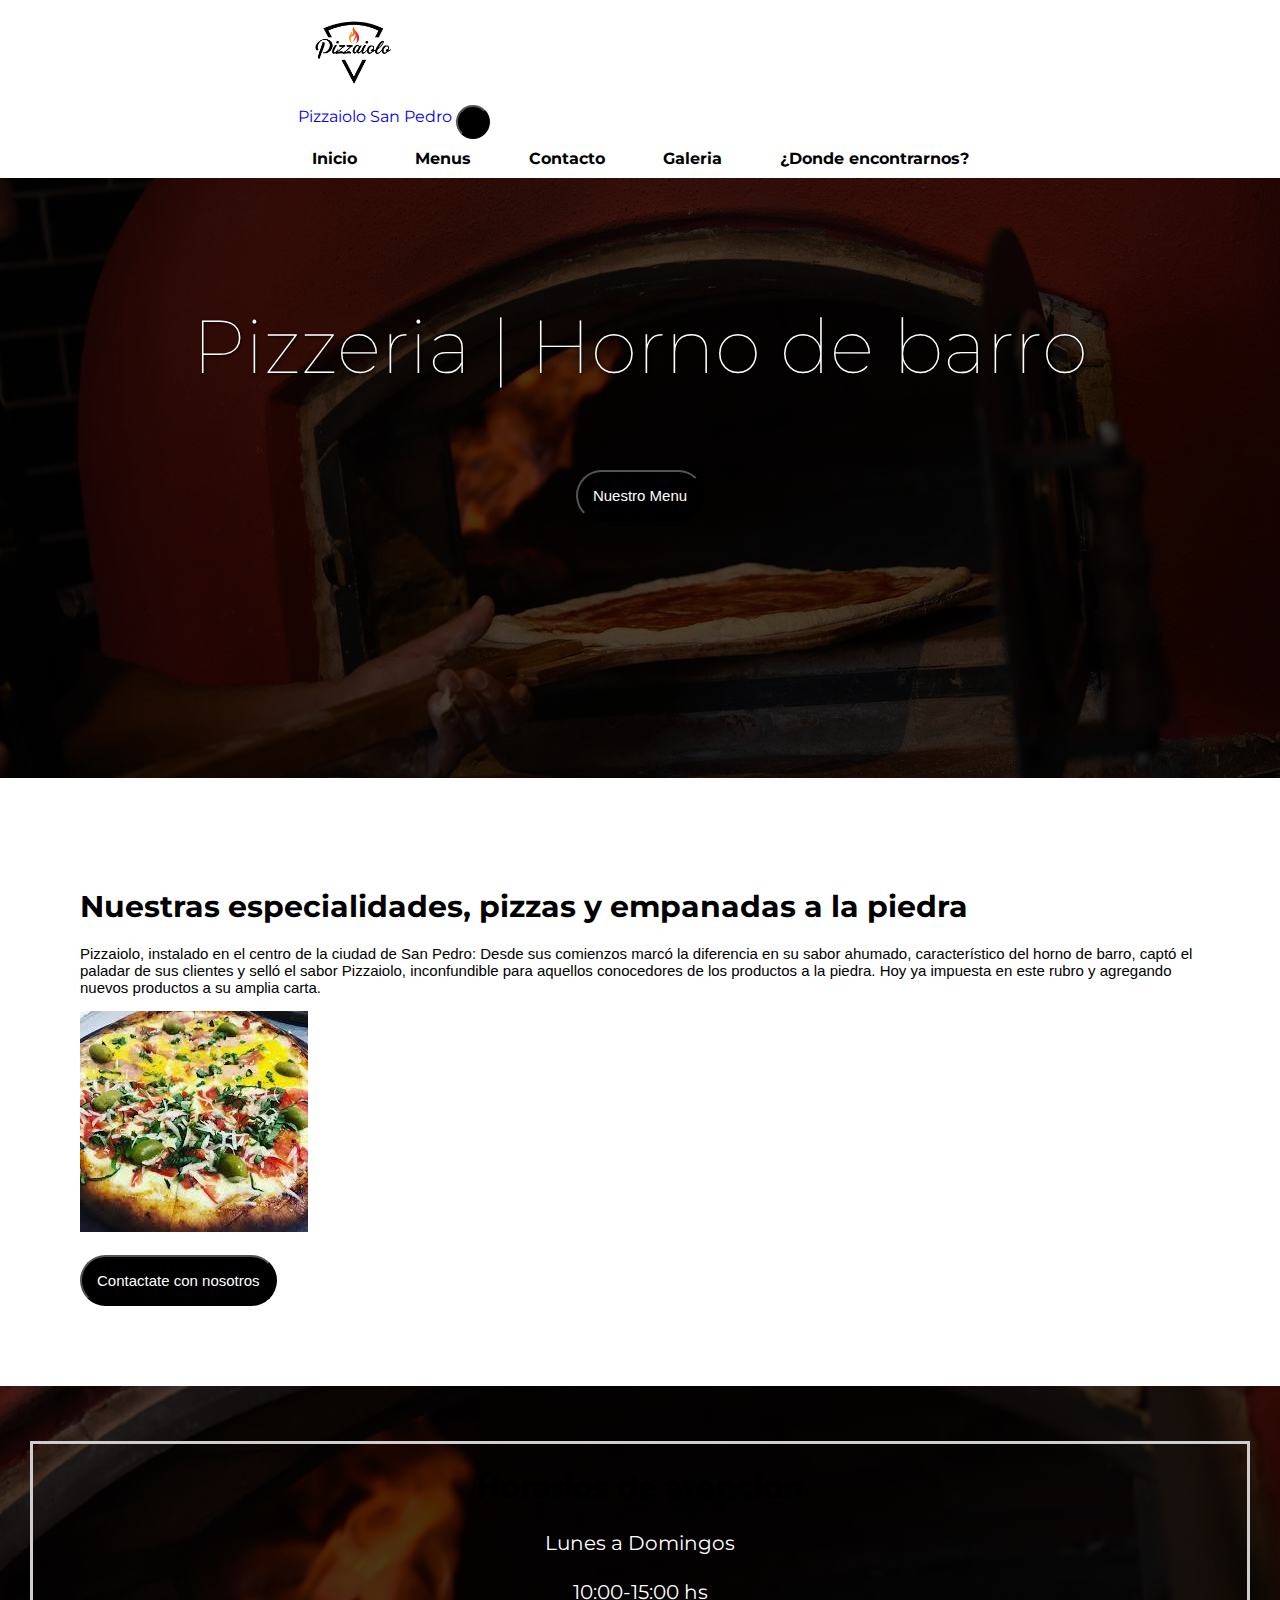
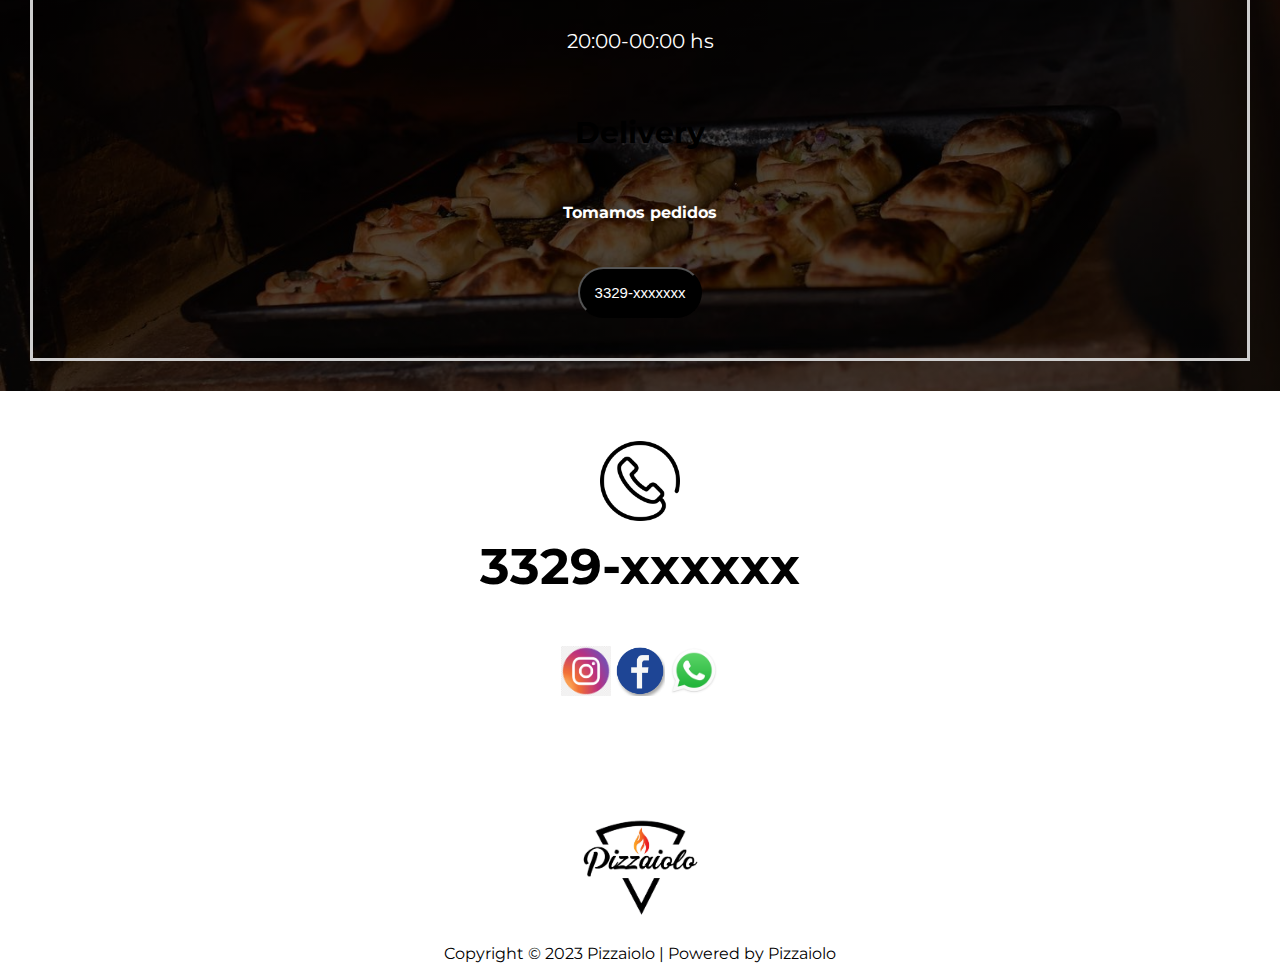
<file: index.html>
<!DOCTYPE html>
<html lang="es">

<head>

    <head>
        <meta charset="UTF-8">
        <meta http-equiv="X-UA-Compatible" content="IE=edge">
        <meta name="viewport" content="width=device-width, initial-scale=1.0">
        <title>Pizzaiolo San Pedro | Donde nos encontramos</title>
        <link href="https://cdn.jsdelivr.net/npm/bootstrap@5.3.0-alpha3/dist/css/bootstrap.min.css" rel="stylesheet" integrity="sha384-KK94CHFLLe+nY2dmCWGMq91rCGa5gtU4mk92HdvYe+M/SXH301p5ILy+dN9+nJOZ" crossorigin="anonymous">
        <link rel="stylesheet" href="css/styles.css">
        <link rel="preconnect" href="https://fonts.googleapis.com">
        <link rel="icon" href=" img/271899831_399352395288806_537097143402612854_n.png" rel="preconnect"
            href="https://fonts.gstatic.com" crossorigin>
        <link href="https://fonts.googleapis.com/css2?family=Montserrat:wght@700&display=swap" rel="stylesheet">

    </head>
</head>

<body>
    <header>
            <div>
                <nav class="navbar navbar-expand-lg bg-body-tertiary">
                    <div class="container-fluid">
                      <div class="logo2">
                        <a href="index.html">
                            <img src="img/logopizzepng.png" alt="Pizzaiolo" height="100px" width="100px"></a>
                    </div>
                      <a class="navbar-brand" href="#">Pizzaiolo San Pedro</a>
                      <button class="navbar-toggler" type="button" data-bs-toggle="collapse" data-bs-target="#navbarNavAltMarkup" aria-controls="navbarNavAltMarkup" aria-expanded="false" aria-label="Toggle navigation">
                        <span class="navbar-toggler-icon"></span>
                      </button>
                      <div class="collapse navbar-collapse" id="navbarNavAltMarkup">
                        <div class="navbar-nav">
                <ul>
                    <li> <a href="index.html">Inicio</a></li>
                    <li> <a class="menus" href="paages/menus.html">Menus</a> </li>
                    <li> <a class="menus" href="paages/contacto.html">Contacto</a> </li>
                    <li> <a class="menus" href="paages/galeria.html">Galeria</a> </li>
                    <li> <a class="menus" href="paages/donde encontrarnos.html">¿Donde encontrarnos?</a></li>
                </ul>
                        </div>
            </nav>
        </div>

    </header>
    <div class="pres1">
        <section class="fondo2">
            <br>
            <br>
            <h2>
                <font color="white">Pizzeria | Horno de barro</font>
            </h2>
            <br>
            <a href="paages/menus.html">
                <button type="button" class="btn btn-dark">Nuestro Menu</button>
            </a>
    </div>
    </section>

    <section>
        <div class="pres2 container">

            <h3>Nuestras especialidades, pizzas y empanadas a la piedra</h3>

            <p>Pizzaiolo, instalado en el centro de la ciudad de San Pedro: Desde sus comienzos marcó la diferencia en
                su sabor ahumado,
                característico del horno de barro, captó el paladar de sus clientes y selló el sabor Pizzaiolo,
                inconfundible para aquellos conocedores de los productos a la piedra.
                Hoy ya impuesta en este rubro y agregando nuevos productos a su amplia carta.</p>

            <img src="img/pizza1.jpg" alt="pizza1" class="pizza1">
            <br>
            <br>

            <a href="paages/contacto.html">
                <button type="button" class="btn btn-dark">Contactate con nosotros</button>
            </a>

        </div>
    </section>
    <section class="doble">
        <div class="hora">
            <h3>Horarios de atencion</h3>

            <li class="horarios">Lunes a Domingos </li>
            <li class="horarios"> 10:00-15:00 hs </li>
            <li class="horarios"> 20:00-00:00 hs</li>

            <div class="delivery">
                <h3>Delivery</h3>
                <h4> Tomamos pedidos </h4>
                <a href="https://www.whatsapp.com/?lang=es">
                
                    <button type="button" class="btn btn-dark">3329-xxxxxxx</button>
            </div>


        </div>

    </section>

    <footer>
        <div class="tel">
            <img src="img/telefono.png" alt="" height="80px" width="80px">
            <h5> 3329-xxxxxx</h5>
        </div>
        <div class="redes">
            <a href="https://www.instagram.com/"> <img src="img/instagram.png" alt="" height="50px" width="50px"></a>
            <a href="https://www.facebook.com/"> <img src="img/facebooicon.png" alt="" height="50px" width="50px"> </a>
            <a href="https://www.whatsapp.com/?lang=es"> <img src="img/WhatsApp_icon.png" alt="" height="50px"
                    width="50px"></a>
        </div>
        <div class="logofinal">
            <a href="index.html"> <img src="img/271899831_399352395288806_537097143402612854_n.png" alt=""
                    height="150px" width="150px"> </a>
        </div>
        <span>Copyright © 2023 Pizzaiolo | Powered by Pizzaiolo</span>
    </footer>
    <script src="https://cdn.jsdelivr.net/npm/bootstrap@5.3.0-alpha3/dist/js/bootstrap.bundle.min.js" integrity="sha384-ENjdO4Dr2bkBIFxQpeoTz1HIcje39Wm4jDKdf19U8gI4ddQ3GYNS7NTKfAdVQSZe" crossorigin="anonymous"></script>
</body>

</html>
</file>
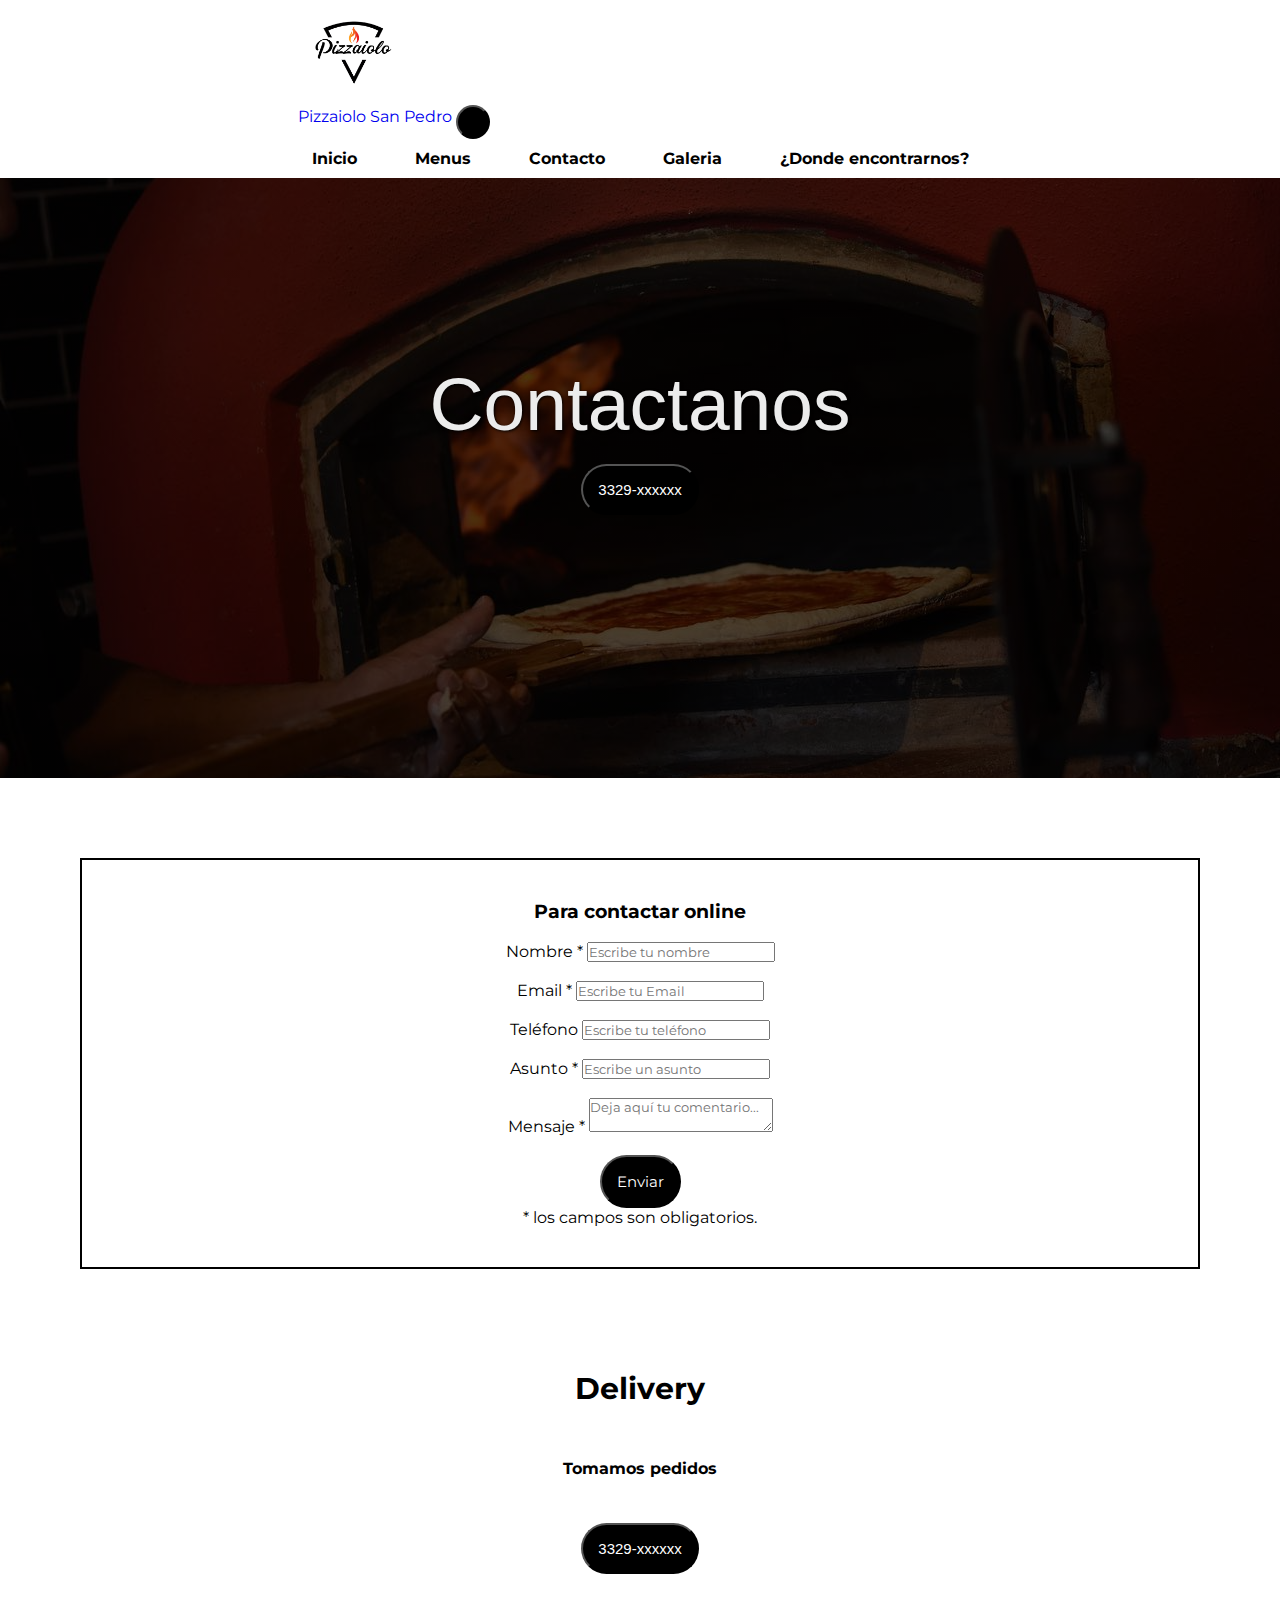
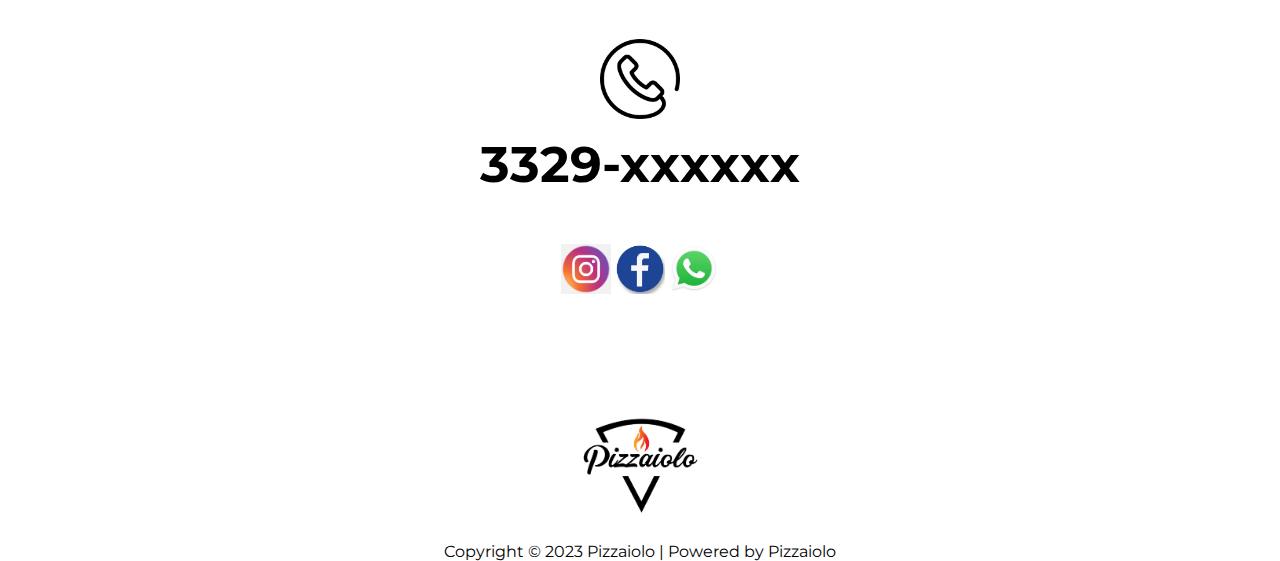
<file: paages/contacto.html>
<!DOCTYPE html>
<html lang="es">

<head>
    <meta charset="UTF-8">
    <meta http-equiv="X-UA-Compatible" content="IE=edge">
    <meta name="viewport" content="width=device-width, initial-scale=1.0">
    <title>Pizzaiolo San Pedro | Contacto</title>
    <link rel="stylesheet" href="../css/styles.css">
    <link href="https://cdn.jsdelivr.net/npm/bootstrap@5.3.0-alpha3/dist/css/bootstrap.min.css" rel="stylesheet" integrity="sha384-KK94CHFLLe+nY2dmCWGMq91rCGa5gtU4mk92HdvYe+M/SXH301p5ILy+dN9+nJOZ" crossorigin="anonymous">
    <link rel="preconnect" href="https://fonts.googleapis.com">
    <link rel="icon" href="../img/271899831_399352395288806_537097143402612854_n.png" rel="preconnect"
        href="https://fonts.gstatic.com" crossorigin>
    <link href="https://fonts.googleapis.com/css2?family=Montserrat:wght@700&display=swap" rel="stylesheet">
</head>

<body>
    <header>
        <div>
            <nav class="navbar navbar-expand-lg bg-body-tertiary">
                <div class="container-fluid">
                  <div class="logo2">
                    <a href="../index.html">
                        <img src="../img/logopizzepng.png" alt="Pizzaiolo" height="100px" width="100px"></a>
                </div>
                  <a class="navbar-brand" href="../index.html">Pizzaiolo San Pedro</a>
                  <button class="navbar-toggler" type="button" data-bs-toggle="collapse" data-bs-target="#navbarNavAltMarkup" aria-controls="navbarNavAltMarkup" aria-expanded="false" aria-label="Toggle navigation">
                    <span class="navbar-toggler-icon"></span>
                  </button>
                  <div class="collapse navbar-collapse" id="navbarNavAltMarkup">
                    <div class="navbar-nav">
            <ul>
                <li> <a href="../index.html">Inicio</a></li>
                <li> <a class="menus" href="./menus.html">Menus</a> </li>
                <li> <a class="menus" href="./contacto.html">Contacto</a> </li>
                <li> <a class="menus" href="./galeria.html">Galeria</a> </li>
                <li> <a class="menus" href="./donde encontrarnos.html">¿Donde encontrarnos?</a></li>
            </ul>
                    </div>
        </nav>
    </div>

</header>
    <section class="pres1">
        <br>
        <br>
        <br>
        <h2>Contactanos</h2>
        <a href="https://www.whatsapp.com/?lang=es">
            <button> 3329-xxxxxx </button>
        </a>
    </section>
    <section class="formularioc">
        <h3>Para contactar online</h3>
        <form action="submeter-formulario.php" method="post">
            <br>

            <p>
                <label for="nombre" class="Nombre">Nombre
                    <span class="obligatorio">*</span>
                </label>
                <input type="text" name="introducir_nombre" id="nombre" required="obligatorio"
                    placeholder="Escribe tu nombre">
            </p>
            <br>
            <p>
                <label for="email" class="colocar_email">Email
                    <span class="obligatorio">*</span>
                </label>
                <input type="email" name="introducir_email" id="email" required="obligatorio"
                    placeholder="Escribe tu Email">
            </p>
            <br>
            <p>
                <label for="telefone" class="colocar_telefono">Teléfono
                </label>
                <input type="tel" name="introducir_telefono" id="telefono" placeholder="Escribe tu teléfono">

            </p>
            <br>
            <p>
                <label for="asunto" class="colocar_asunto">Asunto
                    <span class="obligatorio">*</span>
                </label>
                <input type="text" name="introducir_asunto" id="assunto" required="obligatorio"
                    placeholder="Escribe un asunto">
            </p>
            <br>
            <p>
                <label for="mensaje" class="colocar_mensaje">Mensaje
                    <span class="obligatorio">*</span>
                </label>
                <textarea name="introducir_mensaje" class="texto_mensaje" id="mensaje" required="obligatorio"
                    placeholder="Deja aquí tu comentario..."></textarea>
            </p>
            <br>
            <button type="submit" name="enviar_formulario" id="enviar">
                <p>Enviar</p>
            </button>

            <p class="aviso">
                <span class="obligatorio"> * </span>los campos son obligatorios.
            </p>
        </form>
    </section>
    <section>
        <div class="delivery">
            <h3>Delivery</h3>
            <h4> Tomamos pedidos </h4>
            <a href="https://www.whatsapp.com/?lang=es">
                <button>3329-xxxxxx</button>
        </div>
    </section>

</body>
<footer>
    <div class="tel">
        <img src="../img/telefono.png" alt="" height="80px" width="80px">
        <h5> 3329-xxxxxx</h5>
    </div>
    <div class="redes">
        <a href="https://www.instagram.com/"> <img src="../img/instagram.png" alt="" height="50px" width="50px"></a>
        <a href="https://www.facebook.com/"> <img src="../img/facebooicon.png" alt="" height="50px" width="50px"> </a>
        <a href="https://www.whatsapp.com/?lang=es"> <img src="../img/WhatsApp_icon.png" alt="" height="50px"
                width="50px"></a>
    </div>
    <div class="logofinal">
        <a href="../index.html"> <img src="../img/271899831_399352395288806_537097143402612854_n.png" alt=""
                height="150px" width="150px"> </a>
    </div>
    <span>Copyright © 2023 Pizzaiolo | Powered by Pizzaiolo</span>
</footer>
<script src="https://cdn.jsdelivr.net/npm/bootstrap@5.3.0-alpha3/dist/js/bootstrap.bundle.min.js" integrity="sha384-ENjdO4Dr2bkBIFxQpeoTz1HIcje39Wm4jDKdf19U8gI4ddQ3GYNS7NTKfAdVQSZe" crossorigin="anonymous"></script>
</body>

</html>
</file>
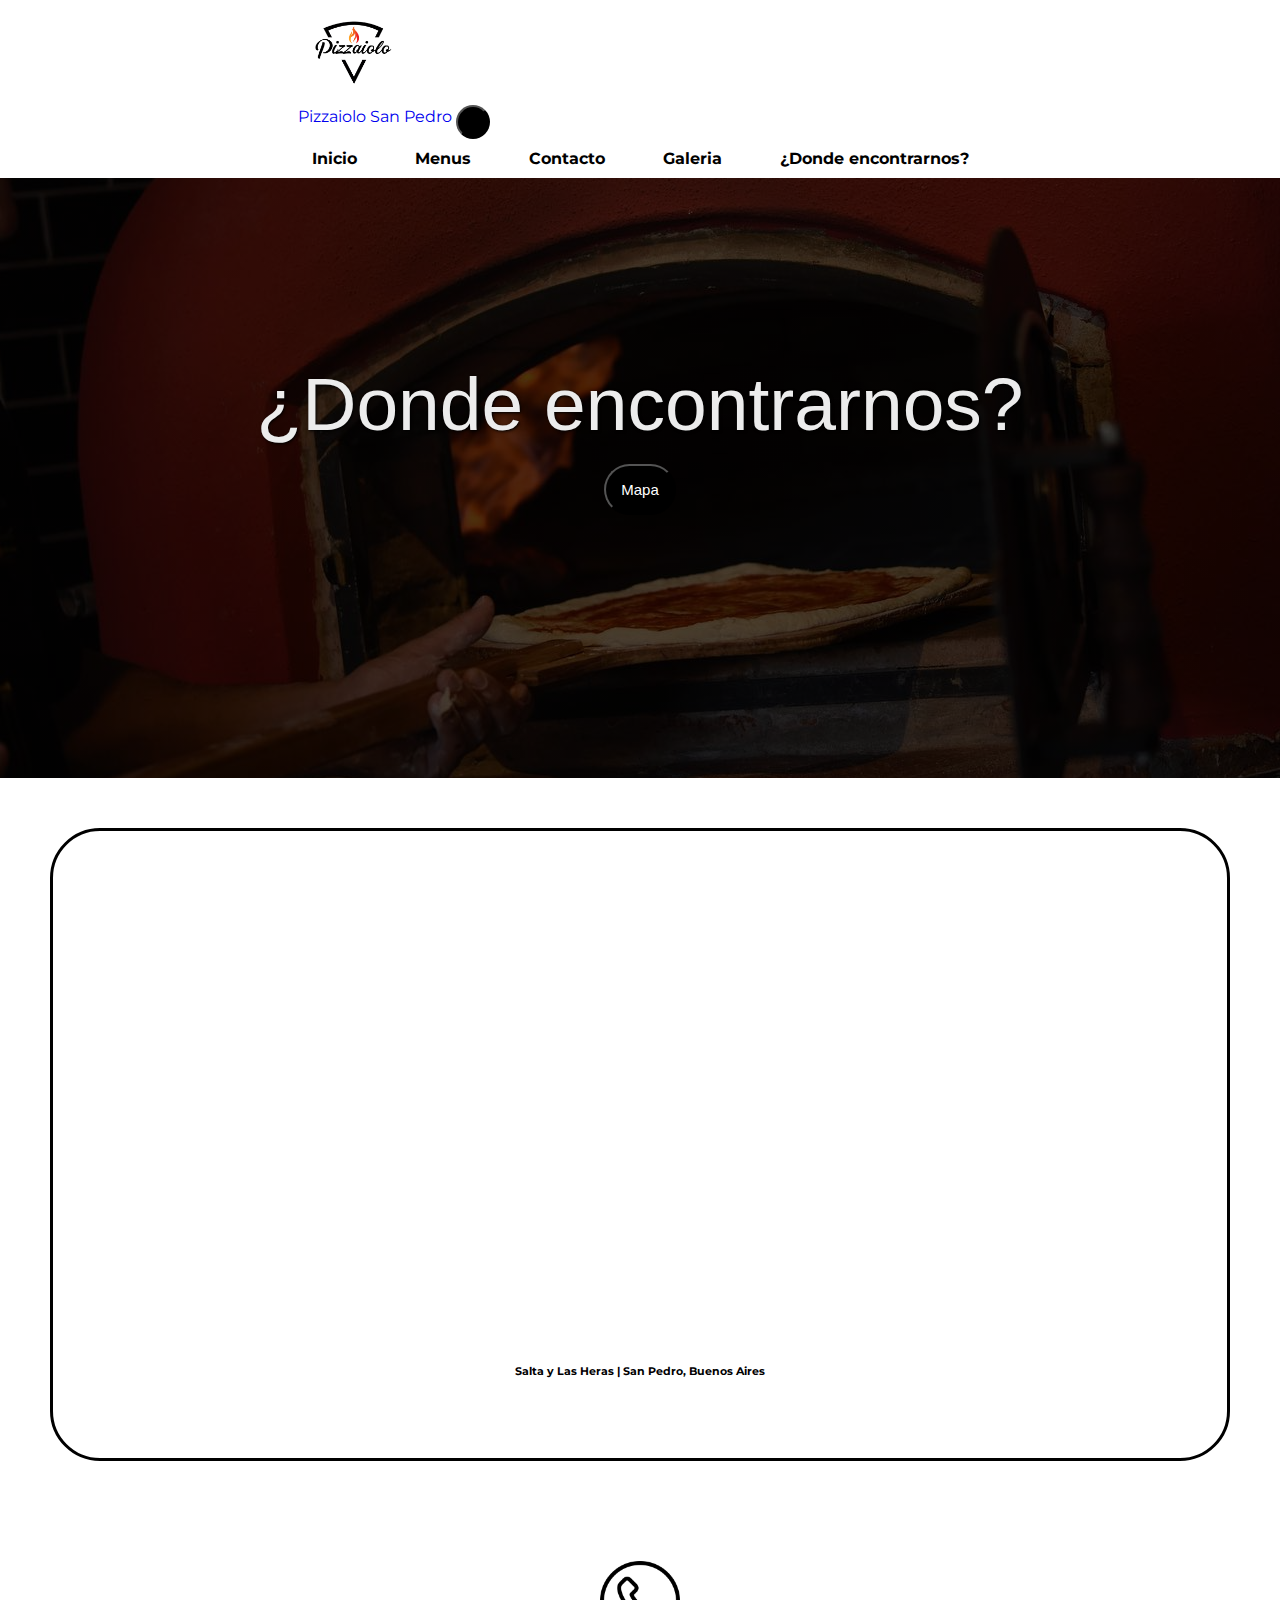
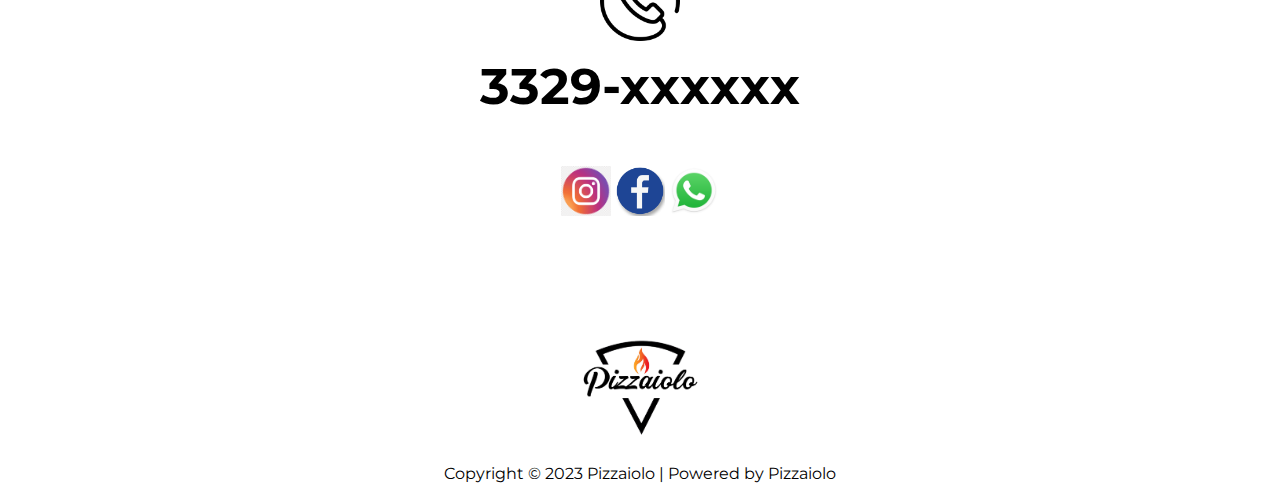
<file: paages/donde encontrarnos.html>
<!DOCTYPE html>
<html lang="es">

<head>
    <meta charset="UTF-8">
    <meta http-equiv="X-UA-Compatible" content="IE=edge">
    <meta name="viewport" content="width=device-width, initial-scale=1.0">
    <title>Pizzaiolo San Pedro | Donde nos encontramos</title>
    <link href="https://cdn.jsdelivr.net/npm/bootstrap@5.3.0-alpha3/dist/css/bootstrap.min.css" rel="stylesheet" integrity="sha384-KK94CHFLLe+nY2dmCWGMq91rCGa5gtU4mk92HdvYe+M/SXH301p5ILy+dN9+nJOZ" crossorigin="anonymous">
    <link rel="stylesheet" href="../css/styles.css">
    <link rel="preconnect" href="https://fonts.googleapis.com">
    <link rel="icon" href="../img/271899831_399352395288806_537097143402612854_n.png" rel="preconnect"
        href="https://fonts.gstatic.com" crossorigin>
    <link href="https://fonts.googleapis.com/css2?family=Montserrat:wght@700&display=swap" rel="stylesheet">
</head>

<body>
    <header>
        <div>
            <nav class="navbar navbar-expand-lg bg-body-tertiary">
                <div class="container-fluid">
                  <div class="logo2">
                    <a href="../index.html">
                        <img src="../img/logopizzepng.png" alt="Pizzaiolo" height="100px" width="100px"></a>
                </div>
                  <a class="navbar-brand" href="../index.html">Pizzaiolo San Pedro</a>
                  <button class="navbar-toggler" type="button" data-bs-toggle="collapse" data-bs-target="#navbarNavAltMarkup" aria-controls="navbarNavAltMarkup" aria-expanded="false" aria-label="Toggle navigation">
                    <span class="navbar-toggler-icon"></span>
                  </button>
                  <div class="collapse navbar-collapse" id="navbarNavAltMarkup">
                    <div class="navbar-nav">
            <ul>
                <li> <a href="../index.html">Inicio</a></li>
                <li> <a class="menus" href="./menus.html">Menus</a> </li>
                <li> <a class="menus" href="./contacto.html">Contacto</a> </li>
                <li> <a class="menus" href="./galeria.html">Galeria</a> </li>
                <li> <a class="menus" href="./donde encontrarnos.html">¿Donde encontrarnos?</a></li>
            </ul>
                    </div>
        </nav>
    </div>

</header>

    <section class="pres1">
        <br>
        <br>
        <br>
        <h2>¿Donde encontrarnos?</h2>
        <a
            href="https://www.google.com/maps?ll=-33.679441,-59.664398&z=16&t=m&hl=es-419&gl=AR&mapclient=embed&cid=9707325108078937785">
            <button> Mapa </button>
        </a>
    </section>
    <div class="mapa">
        <iframe
            src="https://www.google.com/maps/embed?pb=!1m14!1m8!1m3!1d3320.1558678095507!2d-59.6663466!3d-33.679028!3m2!1i1024!2i768!4f13.1!3m3!1m2!1s0x95ba22d1ba1a3c61%3A0x86b758c1124686b9!2sPizzeria%20Pizzaiolo!5e0!3m2!1ses-419!2sar!4v1679153697859!5m2!1ses-419!2sar"
            width="600" height="450" style="border:0;" allowfullscreen="" loading="lazy"
            referrerpolicy="no-referrer-when-downgrade"></iframe>
        <h6> Salta y Las Heras | San Pedro, Buenos Aires</h6>
    </div>
    <footer>
        <div class="tel">
            <img src="../img/telefono.png" alt="" height="80px" width="80px">
            <h5> 3329-xxxxxx</h5>
        </div>
        <div class="redes">
            <a href="https://www.instagram.com/"> <img src="../img/instagram.png" alt="" height="50px" width="50px"></a>
            <a href="https://www.facebook.com/"> <img src="../img/facebooicon.png" alt="" height="50px" width="50px">
            </a>
            <a href="https://www.whatsapp.com/?lang=es"> <img src="../img/WhatsApp_icon.png" alt="" height="50px"
                    width="50px"></a>
        </div>
        <div class="logofinal">
            <a href="../index.html"> <img src="../img/271899831_399352395288806_537097143402612854_n.png" alt=""
                    height="150px" width="150px"> </a>
        </div>
        <span>Copyright © 2023 Pizzaiolo | Powered by Pizzaiolo</span>
    </footer>
    <script src="https://cdn.jsdelivr.net/npm/bootstrap@5.3.0-alpha3/dist/js/bootstrap.bundle.min.js" integrity="sha384-ENjdO4Dr2bkBIFxQpeoTz1HIcje39Wm4jDKdf19U8gI4ddQ3GYNS7NTKfAdVQSZe" crossorigin="anonymous"></script>
</body>

</html>
</file>
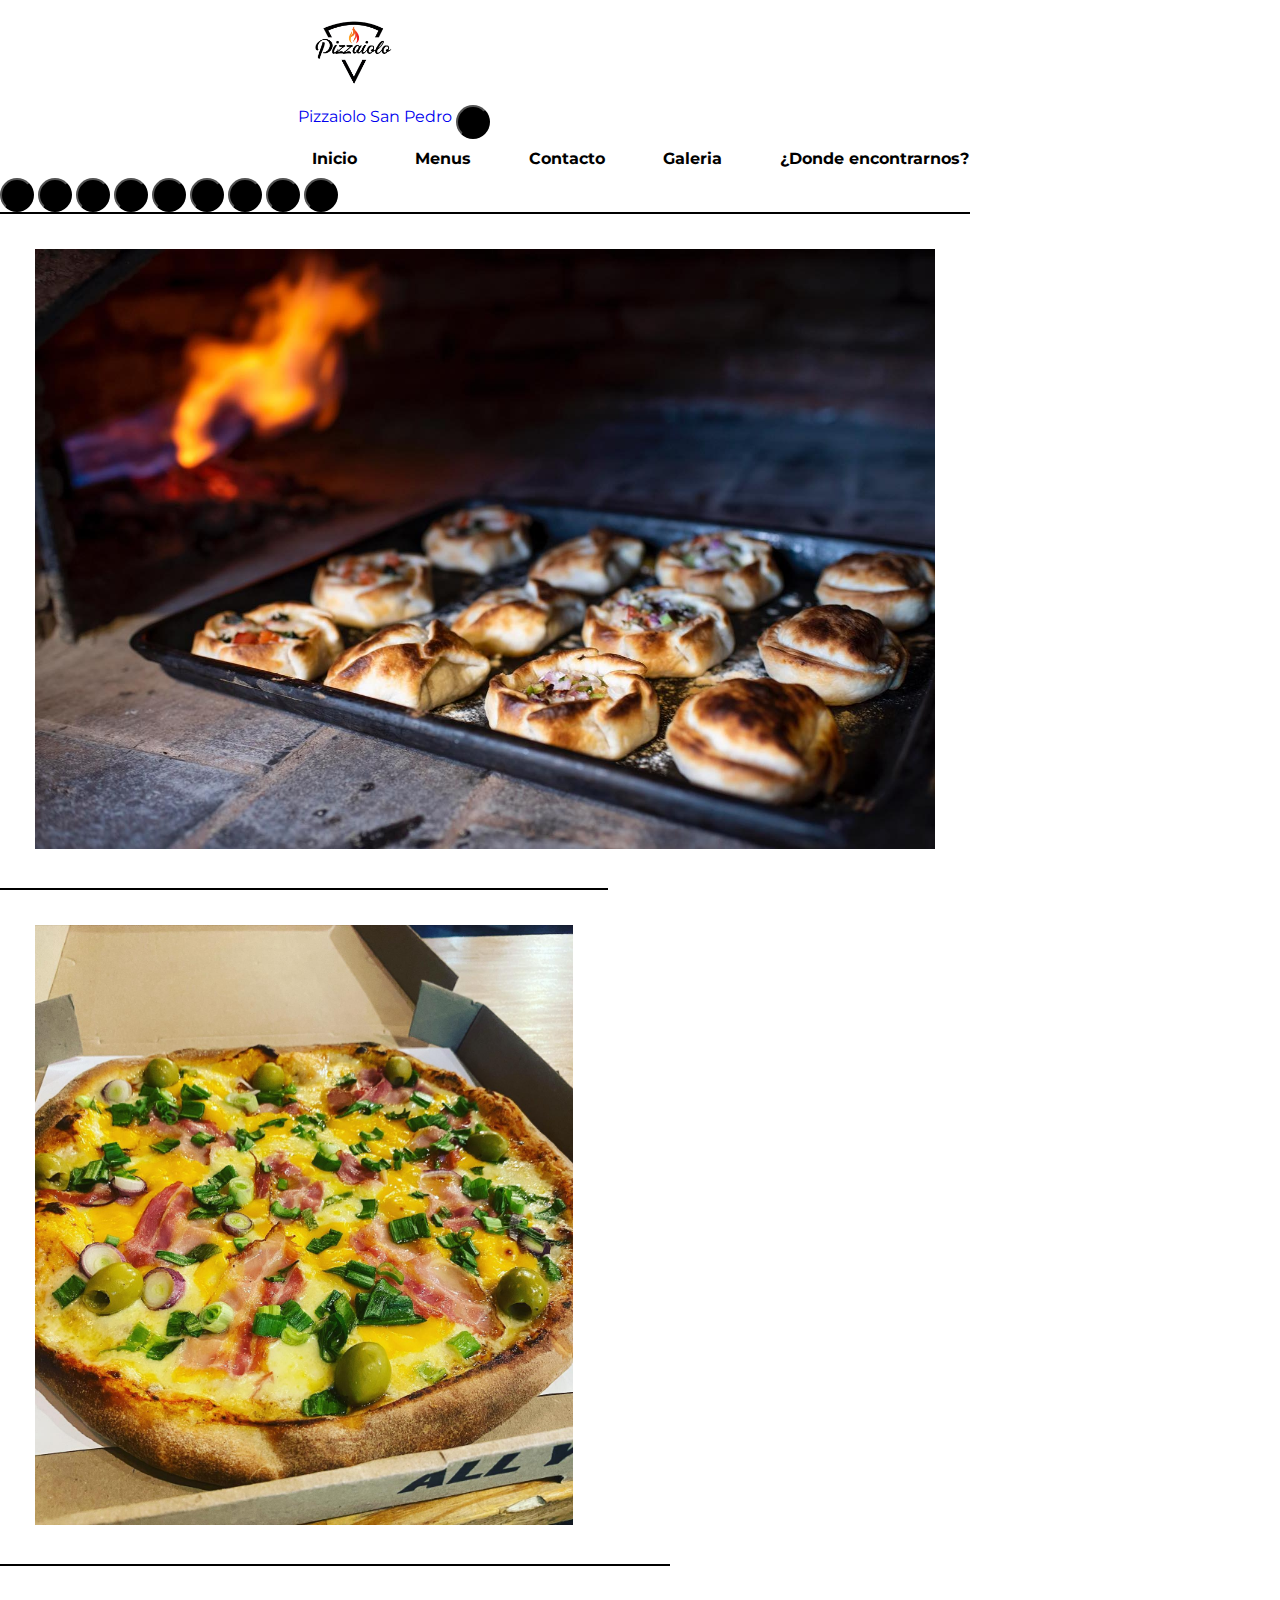
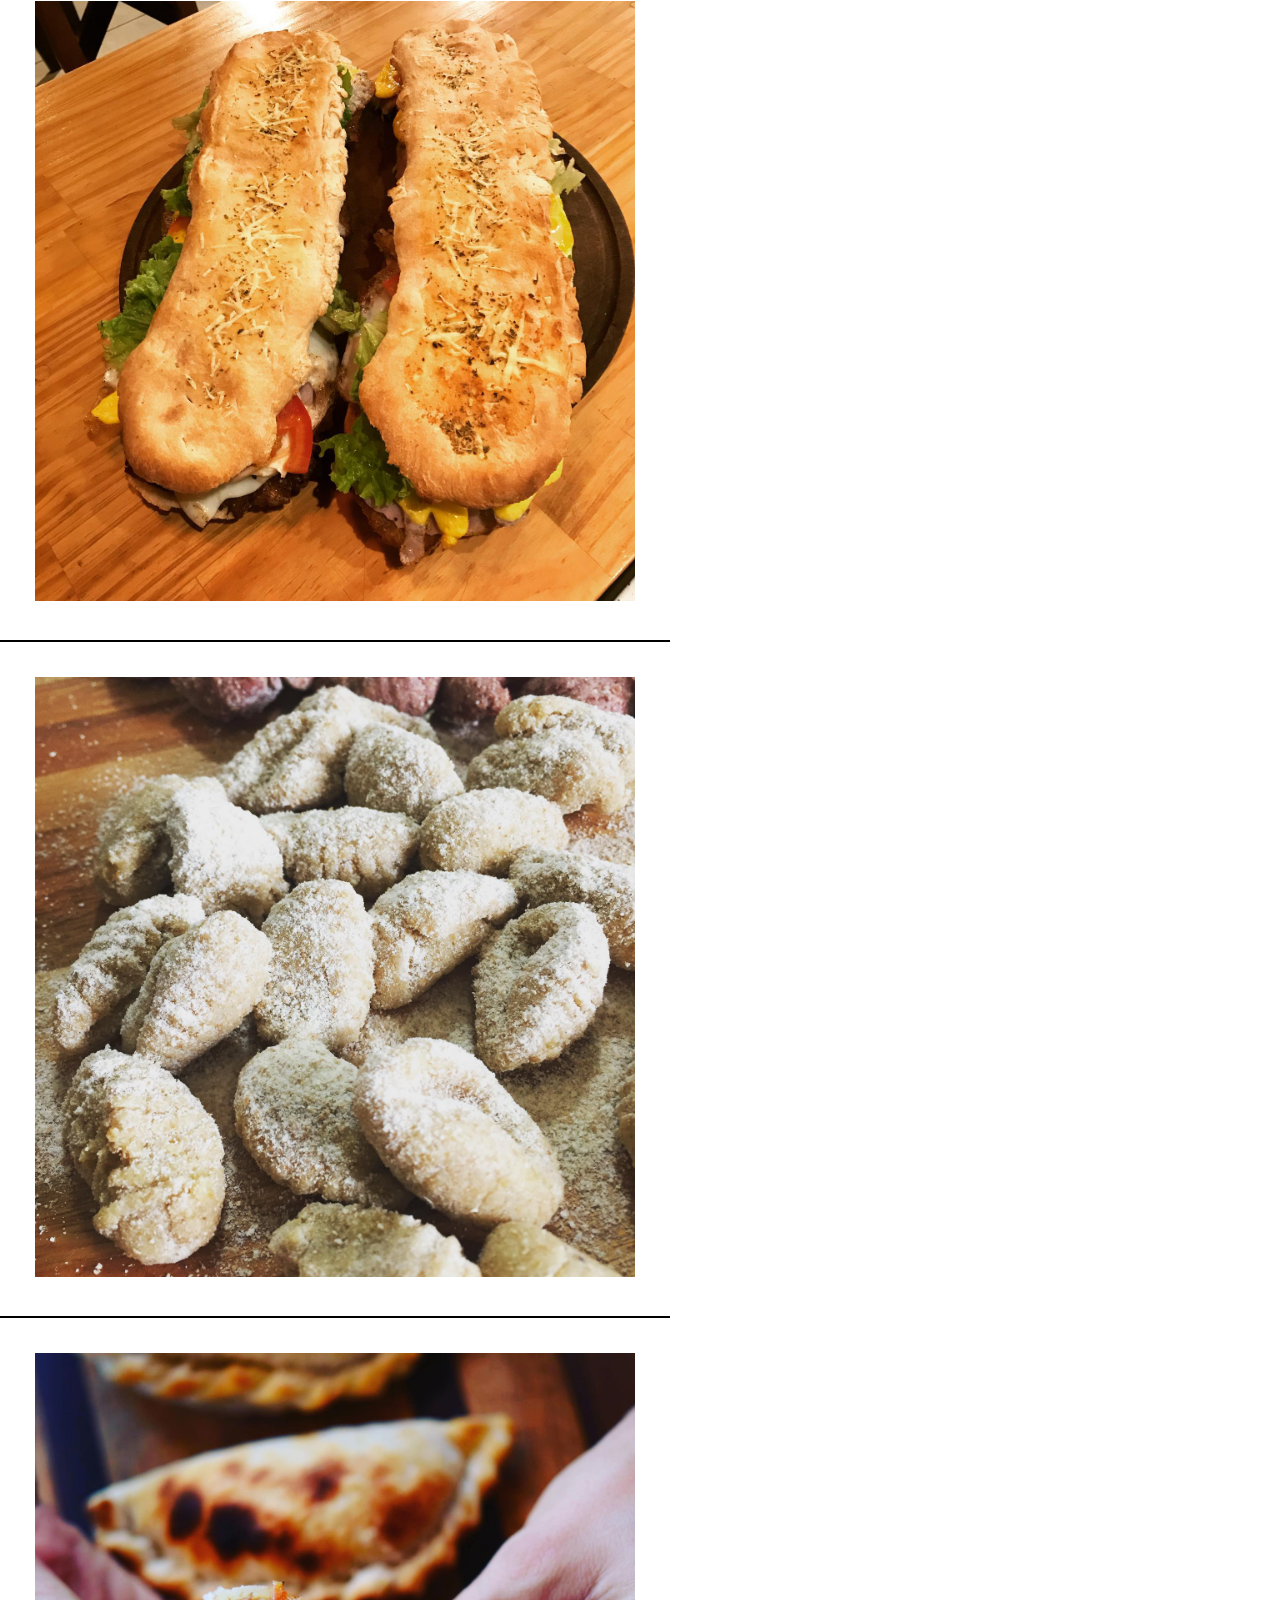
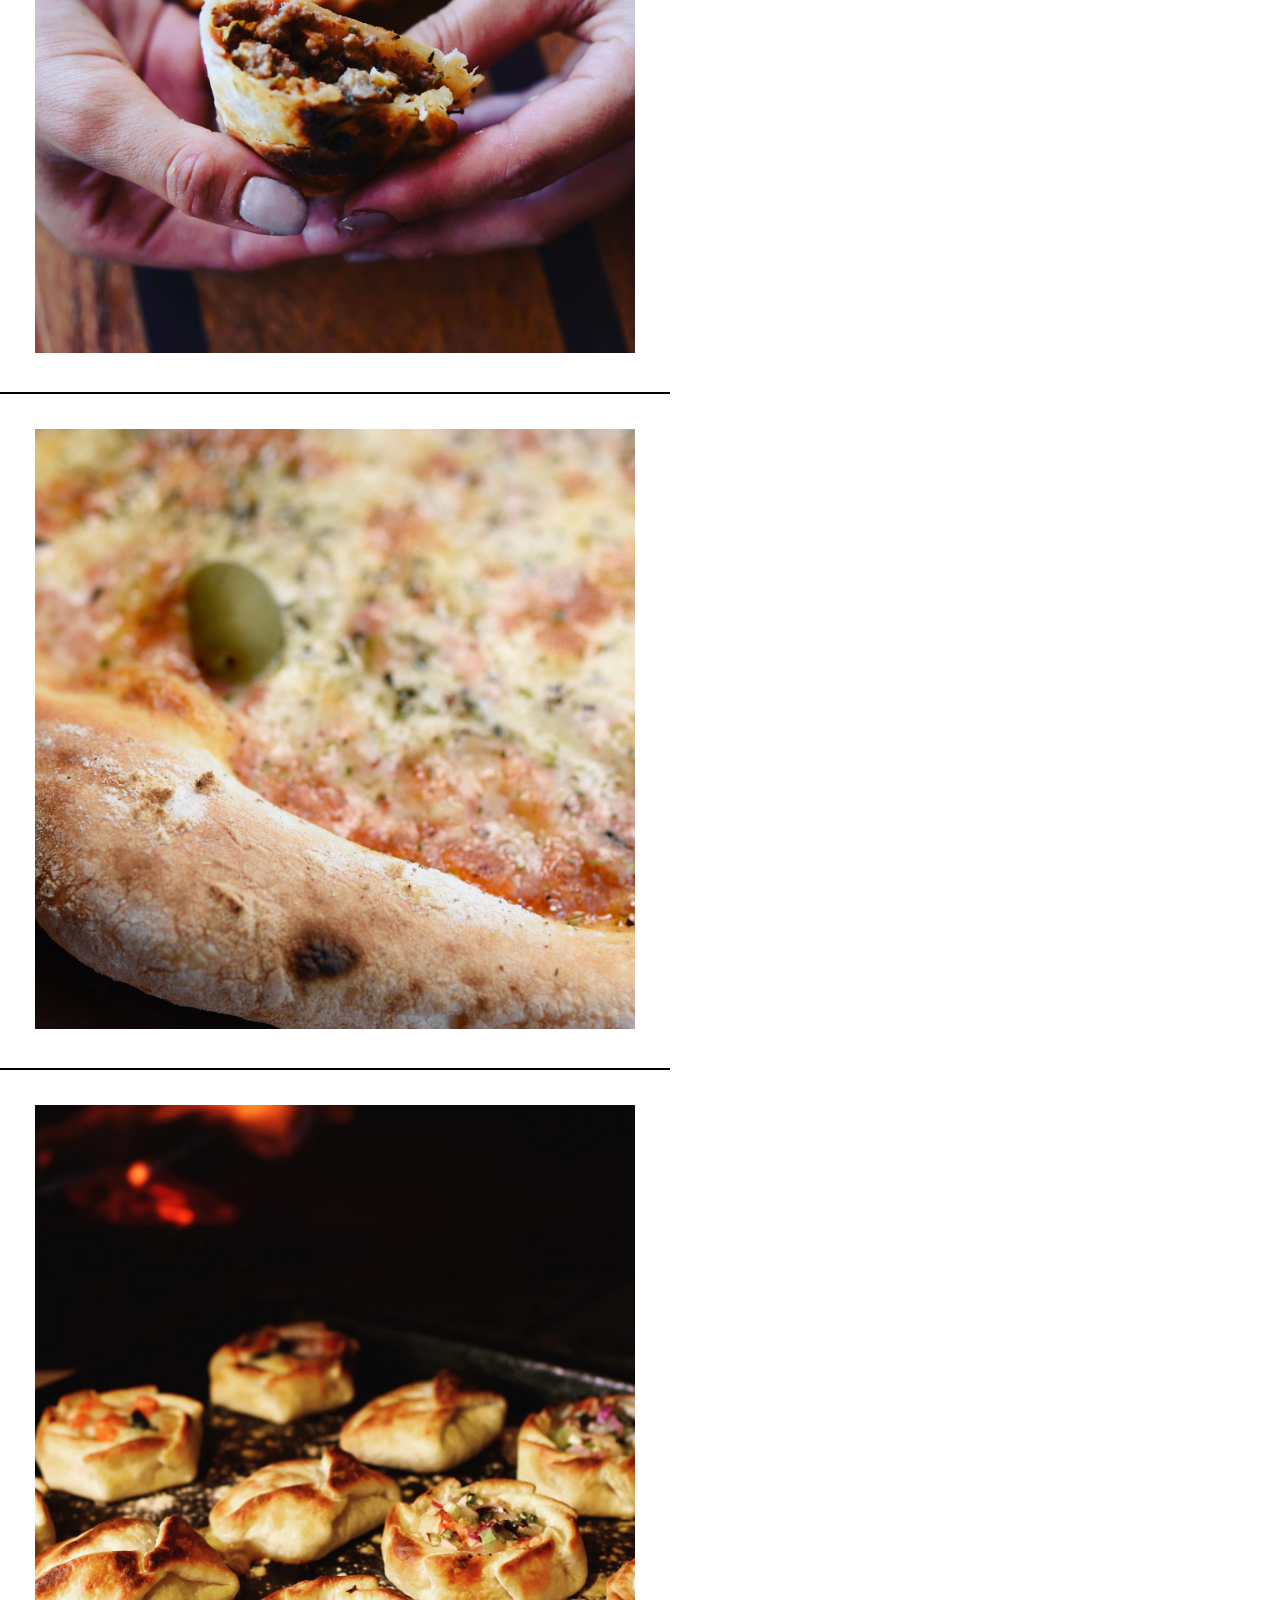
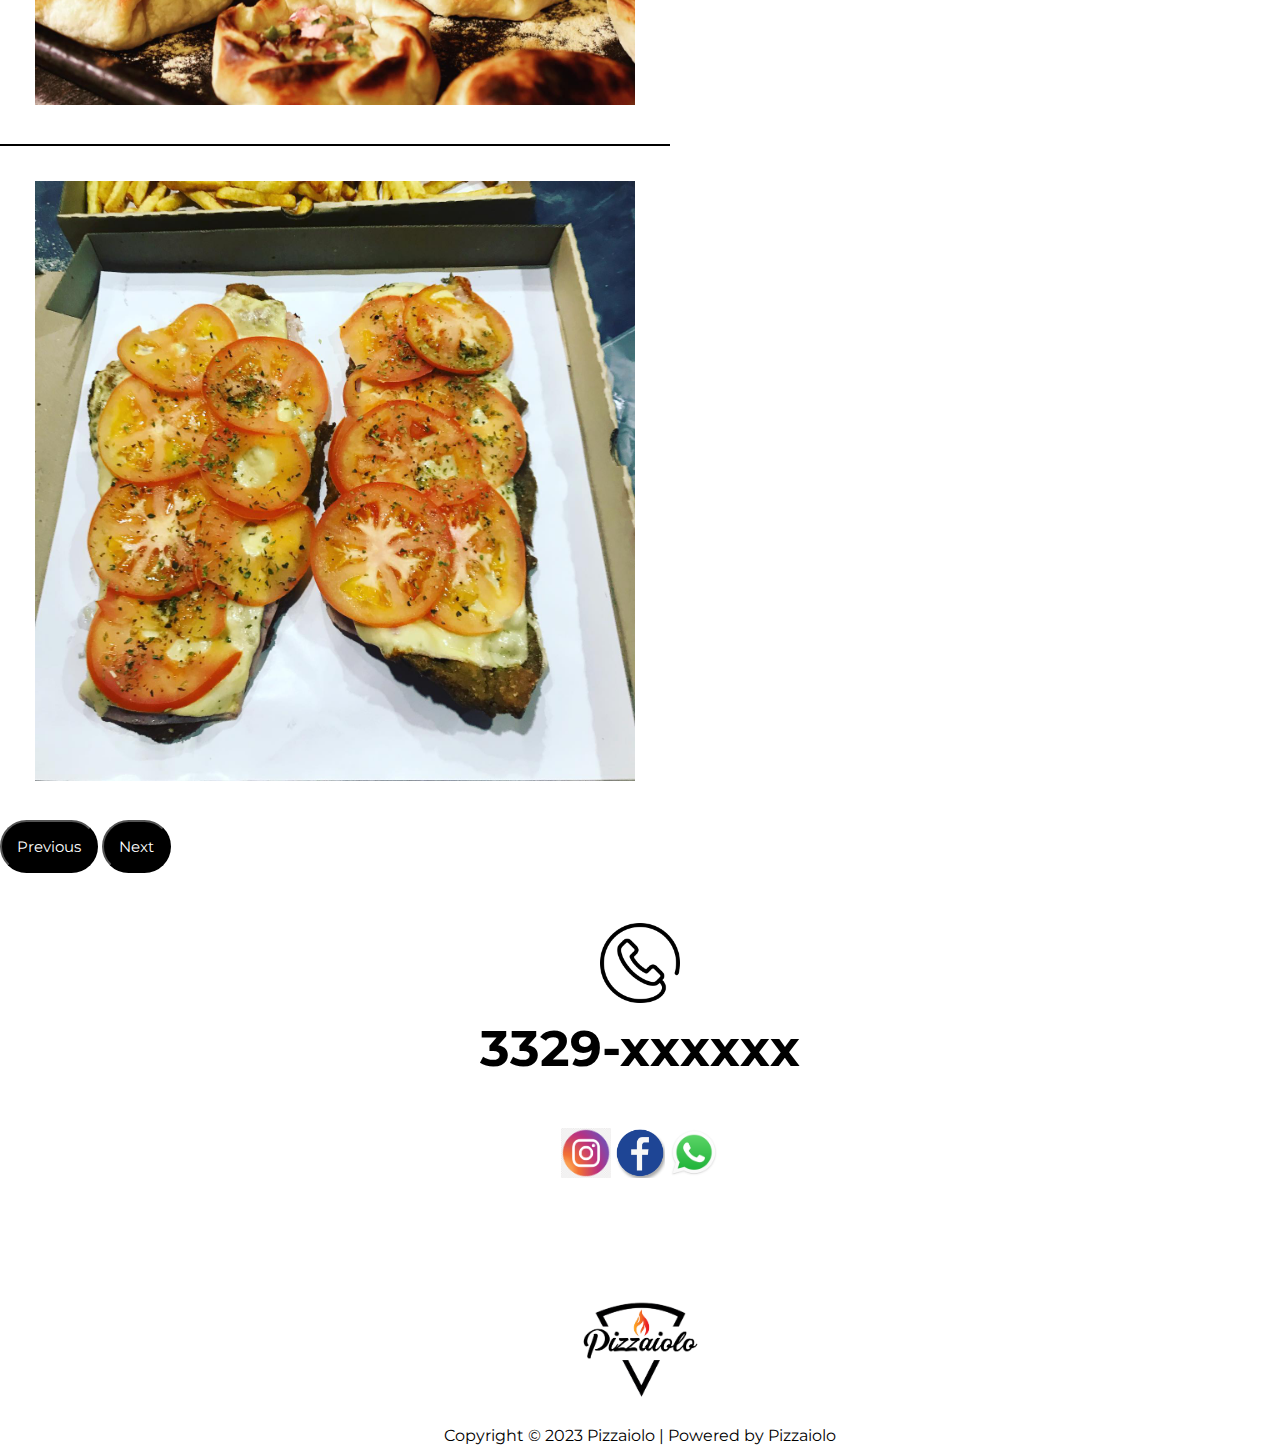
<file: paages/galeria.html>
<!DOCTYPE html>
<html lang="es">

<head>
    <meta charset="UTF-8">
    <meta http-equiv="X-UA-Compatible" content="IE=edge">
    <meta name="viewport" content="width=device-width, initial-scale=1.0">
    <title>Pizzaiolo San Pedro | Galeria</title>
    <link href="https://cdn.jsdelivr.net/npm/bootstrap@5.3.0-alpha3/dist/css/bootstrap.min.css" rel="stylesheet" integrity="sha384-KK94CHFLLe+nY2dmCWGMq91rCGa5gtU4mk92HdvYe+M/SXH301p5ILy+dN9+nJOZ" crossorigin="anonymous">
    <link rel="stylesheet" href="../css/styles.css">
    <link rel="preconnect" href="https://fonts.googleapis.com">
    <link rel="icon" href="../img/271899831_399352395288806_537097143402612854_n.png" rel="preconnect"
        href="https://fonts.gstatic.com" crossorigin>
    <link href="https://fonts.googleapis.com/css2?family=Montserrat:wght@700&display=swap" rel="stylesheet">
</head>

<body>
    <header>
        <div>
            <nav class="navbar navbar-expand-lg bg-body-tertiary">
                <div class="container-fluid">
                  <div class="logo2">
                    <a href="../index.html">
                        <img src="../img/logopizzepng.png" alt="Pizzaiolo" height="100px" width="100px"></a>
                </div>
                  <a class="navbar-brand" href="../index.html">Pizzaiolo San Pedro</a>
                  <button class="navbar-toggler" type="button" data-bs-toggle="collapse" data-bs-target="#navbarNavAltMarkup" aria-controls="navbarNavAltMarkup" aria-expanded="false" aria-label="Toggle navigation">
                    <span class="navbar-toggler-icon"></span>
                  </button>
                  <div class="collapse navbar-collapse" id="navbarNavAltMarkup">
                    <div class="navbar-nav">
            <ul>
                <li> <a href="../index.html">Inicio</a></li>
                <li> <a class="menus" href="./menus.html">Menus</a> </li>
                <li> <a class="menus" href="./contacto.html">Contacto</a> </li>
                <li> <a class="menus" href="./galeria.html">Galeria</a> </li>
                <li> <a class="menus" href="./donde encontrarnos.html">¿Donde encontrarnos?</a></li>
            </ul>
                    </div>
        </nav>
    </div>

</header>
    <section>
        <div id="carouselExampleIndicators" class="carousel slide">
            <div class="carousel-indicators">
              <button type="button" data-bs-target="#carouselExampleIndicators" data-bs-slide-to="0" class="active" aria-current="true" aria-label="Slide 1"></button>
              <button type="button" data-bs-target="#carouselExampleIndicators" data-bs-slide-to="1" aria-label="Slide 2"></button>
              <button type="button" data-bs-target="#carouselExampleIndicators" data-bs-slide-to="2" aria-label="Slide 3"></button>
              <button type="button" data-bs-target="#carouselExampleIndicators" data-bs-slide-to="3" aria-label="Slide 4"></button>
              <button type="button" data-bs-target="#carouselExampleIndicators" data-bs-slide-to="4" aria-label="Slide 5"></button>
              <button type="button" data-bs-target="#carouselExampleIndicators" data-bs-slide-to="5" aria-label="Slide 6"></button>
              <button type="button" data-bs-target="#carouselExampleIndicators" data-bs-slide-to="6" aria-label="Slide 7"></button>
              <button type="button" data-bs-target="#carouselExampleIndicators" data-bs-slide-to="7" aria-label="Slide 8"></button>
              <button type="button" data-bs-target="#carouselExampleIndicators" data-bs-slide-to="8" aria-label="Slide 1"></button>
           
            </div>
            <div class="carousel-inner">
              <div class="carousel-item active">
                <img src="../img/1.jpg" class="d-block w-100" alt="...">
              </div>
              <div class="carousel-item">
                <img src="../img/2.jpg" class="d-block w-100" alt="...">
              </div>
              <div class="carousel-item">
                <img src="../img/3.jpg" class="d-block w-100" alt="...">
              </div>
              <div class="carousel-item">
                <img src="../img/4.jpg" class="d-block w-100" alt="...">
              </div>
              <div class="carousel-item">
                <img src="../img/5.jpg" class="d-block w-100" alt="...">
              </div>
              <div class="carousel-item">
                <img src="../img/6.jpg" class="d-block w-100" alt="...">
              </div>
              <div class="carousel-item">
                <img src="../img/7.jpg" class="d-block w-100" alt="...">
              </div>
              <div class="carousel-item">
                <img src="../img/8.jpg" class="d-block w-100" alt="...">
              </div>
        
            </div>
            <button class="carousel-control-prev" type="button" data-bs-target="#carouselExampleIndicators" data-bs-slide="prev">
              <span class="carousel-control-prev-icon" aria-hidden="true"></span>
              <span class="visually-hidden">Previous</span>
            </button>
            <button class="carousel-control-next" type="button" data-bs-target="#carouselExampleIndicators" data-bs-slide="next">
              <span class="carousel-control-next-icon" aria-hidden="true"></span>
              <span class="visually-hidden">Next</span>
            </button>
          </div>
    </section>

    <footer>
        <div class="tel">
            <img src="../img/telefono.png" alt="" height="80px" width="80px">
            <h5> 3329-xxxxxx</h5>
        </div>
        <div class="redes">
            <a href="https://www.instagram.com/"> <img src="../img/instagram.png" alt="" height="50px" width="50px"></a>
            <a href="https://www.facebook.com/"> <img src="../img/facebooicon.png" alt="" height="50px" width="50px">
            </a>
            <a href="https://www.whatsapp.com/?lang=es"> <img src="../img/WhatsApp_icon.png" alt="" height="50px"
                    width="50px"></a>
        </div>
        <div class="logofinal">
            <a href="../index.html"> <img src="../img/271899831_399352395288806_537097143402612854_n.png" alt=""
                    height="150px" width="150px"> </a>
        </div>
        <span>Copyright © 2023 Pizzaiolo | Powered by Pizzaiolo</span>
    </footer>
    <script src="https://cdn.jsdelivr.net/npm/bootstrap@5.3.0-alpha3/dist/js/bootstrap.bundle.min.js" integrity="sha384-ENjdO4Dr2bkBIFxQpeoTz1HIcje39Wm4jDKdf19U8gI4ddQ3GYNS7NTKfAdVQSZe" crossorigin="anonymous"></script>
</body>

</html>
</file>
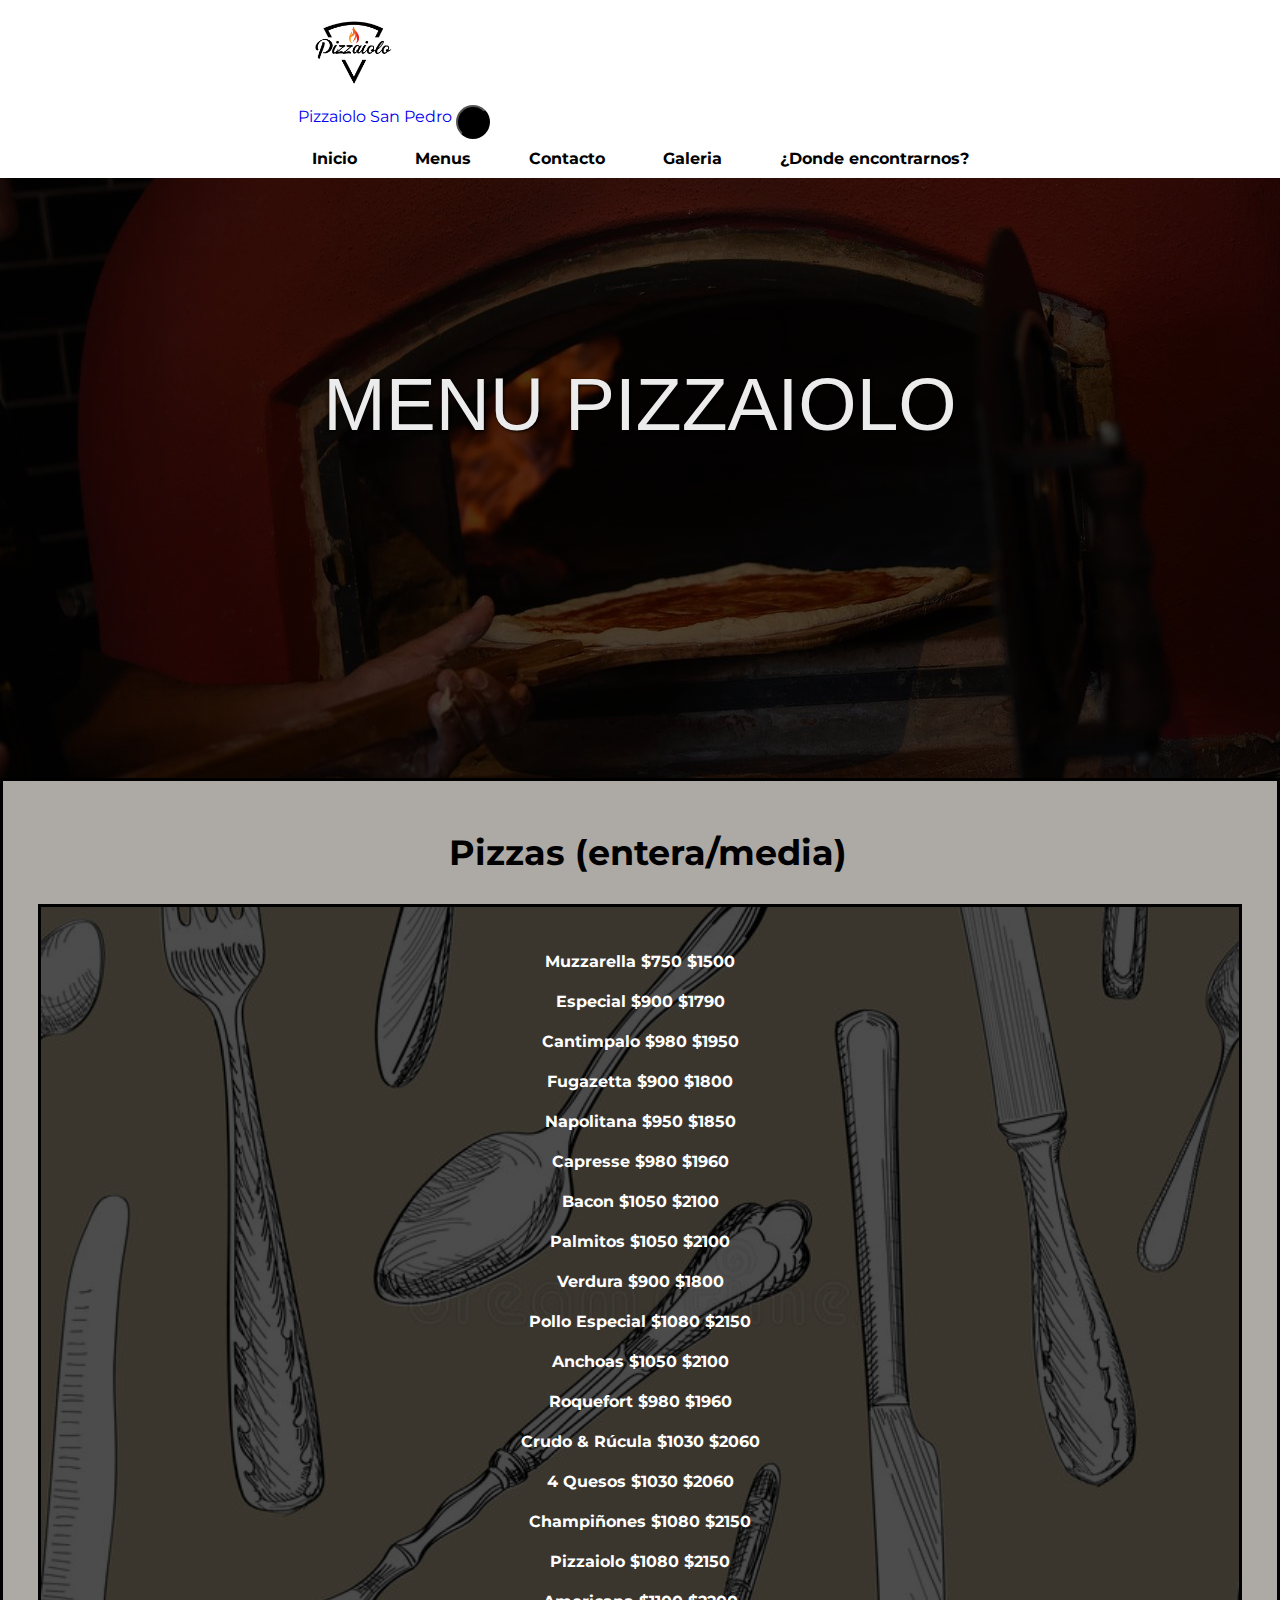
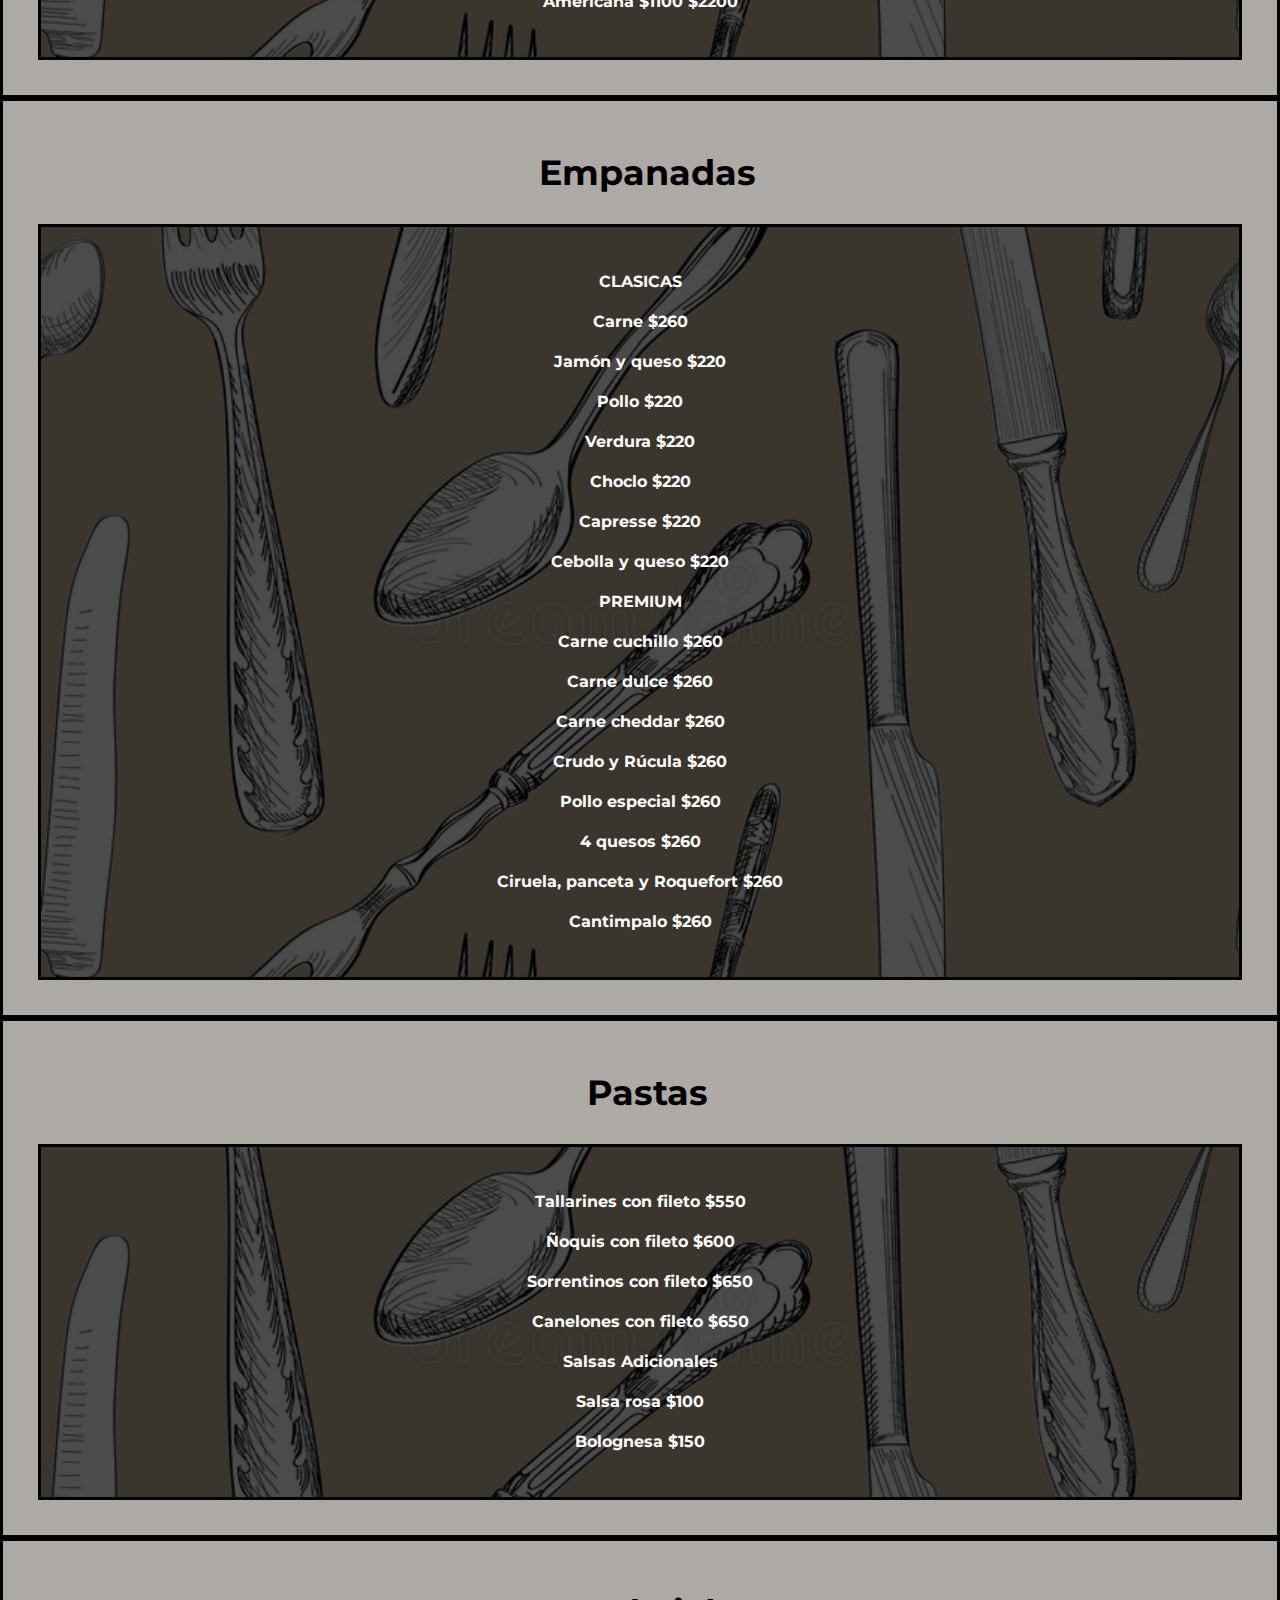
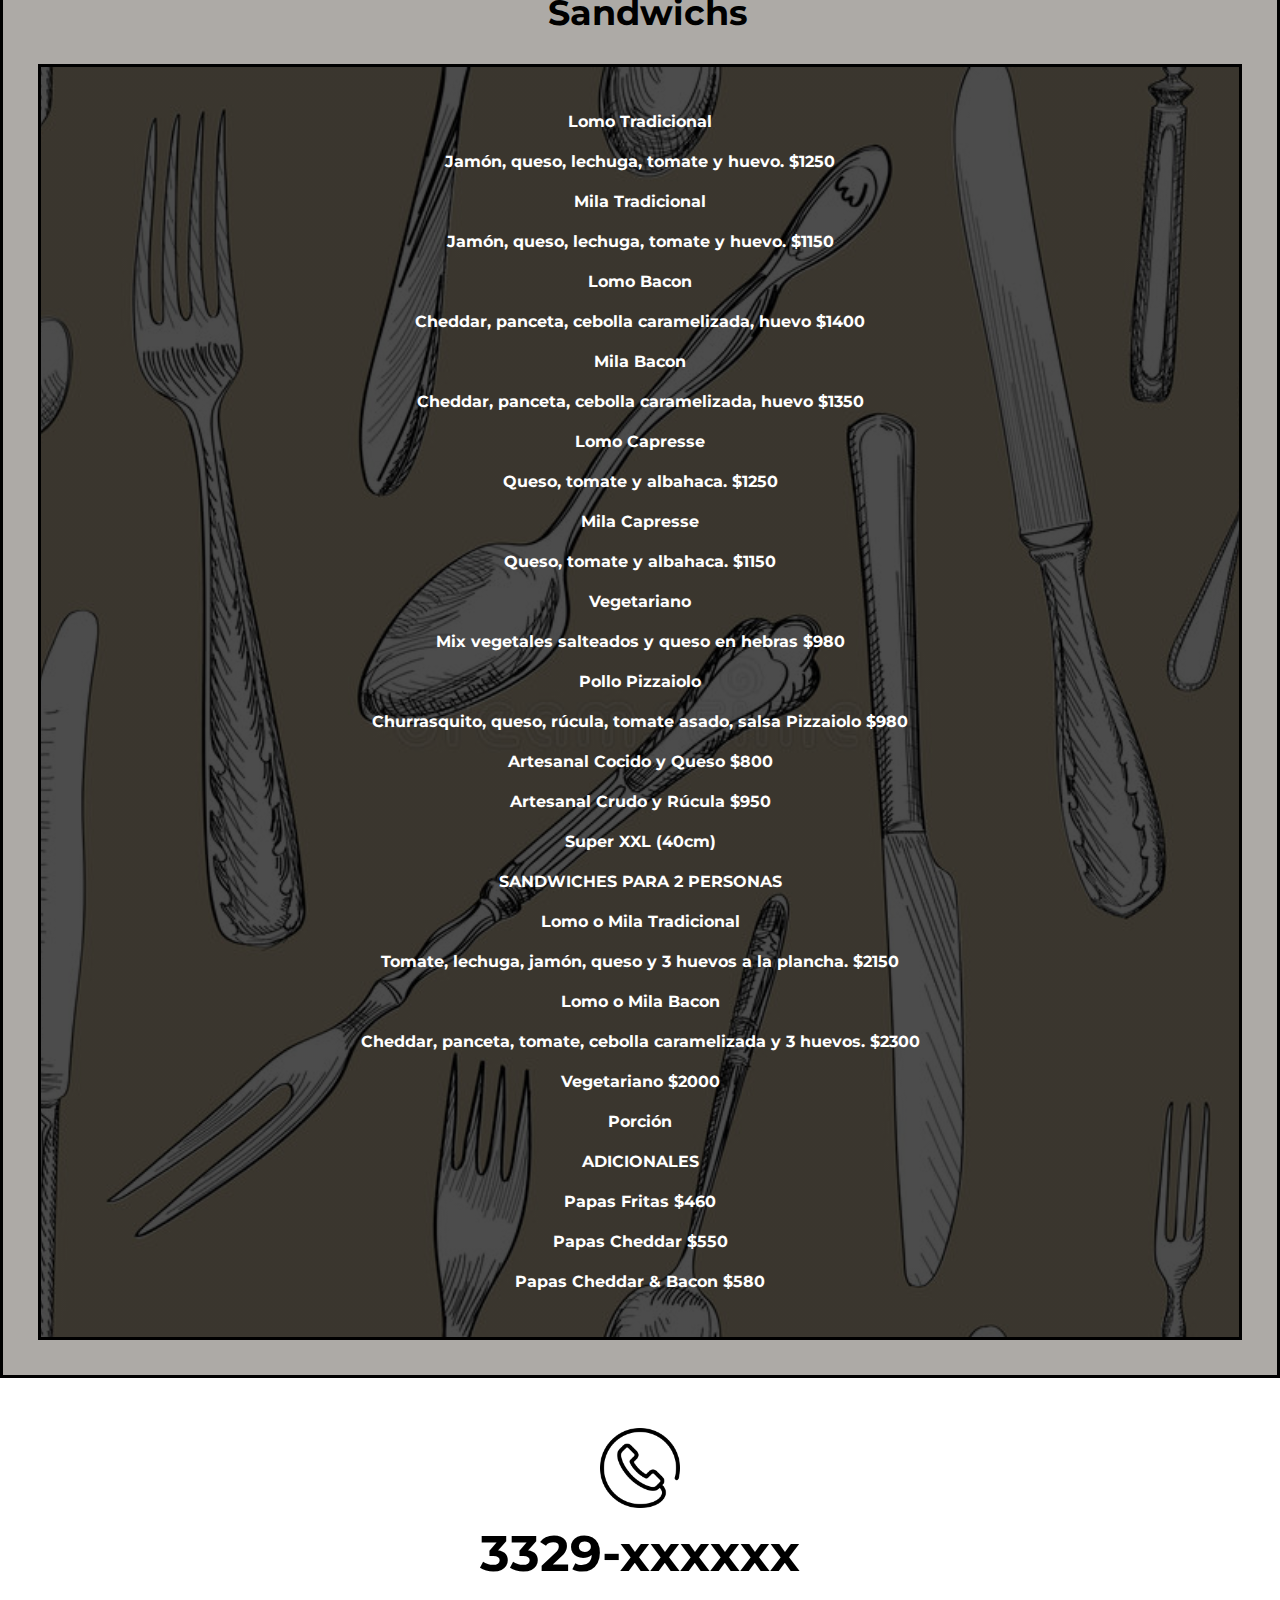
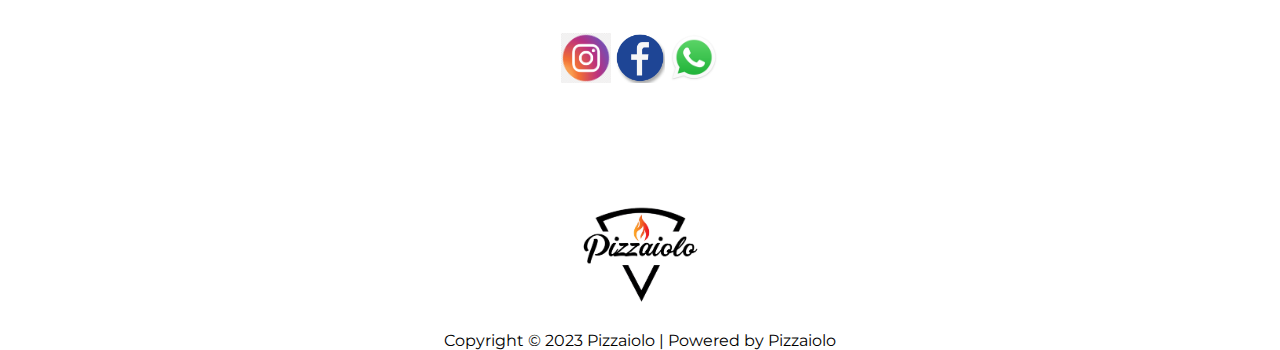
<file: paages/menus.html>
<!DOCTYPE html>
<html lang="es">

<head>
    <meta charset="UTF-8">
    <meta http-equiv="X-UA-Compatible" content="IE=edge">
    <meta name="viewport" content="width=device-width, initial-scale=1.0">
    <title>Pizzaiolo San Pedro | Menus</title>
    <link href="https://cdn.jsdelivr.net/npm/bootstrap@5.3.0-alpha3/dist/css/bootstrap.min.css" rel="stylesheet" integrity="sha384-KK94CHFLLe+nY2dmCWGMq91rCGa5gtU4mk92HdvYe+M/SXH301p5ILy+dN9+nJOZ" crossorigin="anonymous">
    <link rel="stylesheet" href="../css/styles.css">
    <link rel="preconnect" href="https://fonts.googleapis.com">
    <link rel="icon" href="../img/271899831_399352395288806_537097143402612854_n.png" rel="preconnect"
        href="https://fonts.gstatic.com" crossorigin>
    <link href="https://fonts.googleapis.com/css2?family=Montserrat:wght@700&display=swap" rel="stylesheet">
</head>

<body>
    <header>
        <div>
            <nav class="navbar navbar-expand-lg bg-body-tertiary">
                <div class="container-fluid">
                  <div class="logo2">
                    <a href="../index.html">
                        <img src="../img/logopizzepng.png" alt="Pizzaiolo" height="100px" width="100px"></a>
                </div>
                  <a class="navbar-brand" href="../index.html">Pizzaiolo San Pedro</a>
                  <button class="navbar-toggler" type="button" data-bs-toggle="collapse" data-bs-target="#navbarNavAltMarkup" aria-controls="navbarNavAltMarkup" aria-expanded="false" aria-label="Toggle navigation">
                    <span class="navbar-toggler-icon"></span>
                  </button>
                  <div class="collapse navbar-collapse" id="navbarNavAltMarkup">
                    <div class="navbar-nav">
            <ul>
                <li> <a href="../index.html">Inicio</a></li>
                <li> <a class="menus" href="./menus.html">Menus</a> </li>
                <li> <a class="menus" href="./contacto.html">Contacto</a> </li>
                <li> <a class="menus" href="./galeria.html">Galeria</a> </li>
                <li> <a class="menus" href="./donde encontrarnos.html">¿Donde encontrarnos?</a></li>
            </ul>
                    </div>
        </nav>
    </div>

</header>
    <section class="pres1">
        <br>
        <br>
        <br>
        <h2>MENU PIZZAIOLO</h2>
    </section>
    <section class="pizzas">
        <h3 class="titulosmenus">Pizzas (entera/media)</h3>
        <ul class="lista pizzas">
            <li> Muzzarella $750 $1500 </li>
            <li>Especial $900 $1790 </li>
            <li>Cantimpalo $980 $1950</li>
            <li>Fugazetta $900 $1800</li>
            <li>Napolitana $950 $1850</li>
            <li>Capresse $980 $1960</li>
            <li>Bacon $1050 $2100</li>
            <li>Palmitos $1050 $2100</li>
            <li>Verdura $900 $1800</li>
            <li>Pollo Especial $1080 $2150</li>
            <li>Anchoas $1050 $2100</li>
            <li>Roquefort $980 $1960</li>
            <li>Crudo & Rúcula $1030 $2060</li>
            <li>4 Quesos $1030 $2060</li>
            <li>Champiñones $1080 $2150</li>
            <li>Pizzaiolo $1080 $2150</li>
            <li>Americana $1100 $2200</li>
        </ul>

    </section>
    <section class="pizzas">
        <h3 class="titulosmenus"> Empanadas</h3>
        <ul class="lista pizzas">
            <li>CLASICAS </li>
            <li>Carne $260 </li>
            <li>Jamón y queso $220</li>
            <li>Pollo $220</li>
            <li>Verdura $220</li>
            <li>Choclo $220</li>
            <li>Capresse $220</li>
            <li>Cebolla y queso $220</li>
            <li>PREMIUM</li>
            <li>Carne cuchillo $260</li>
            <li>Carne dulce $260</li>
            <li>Carne cheddar $260</li>
            <li>Crudo y Rúcula $260</li>
            <li>Pollo especial $260</li>
            <li>4 quesos $260</li>
            <li>Ciruela, panceta y Roquefort $260</li>
            <li>Cantimpalo $260</li>
        </ul>
    </section>
    <section class="pizzas">
        <h3 class="titulosmenus">Pastas</h3>
        <ul class="lista pizzas">
            <li> Tallarines con fileto $550 </li>
            <li> Ñoquis con fileto $600</li>
            <li> Sorrentinos con fileto $650</li>
            <li> Canelones con fileto $650</li>
            <li> Salsas Adicionales</li>
            <li> Salsa rosa $100</li>
            <li> Bolognesa $150</li>
        </ul>
    </section>
    <section class="pizzas">
        <h3 class="titulosmenus">Sandwichs</h3>
        <ul class="lista pizzas">
            <li>Lomo Tradicional</li>
            <li>Jamón, queso, lechuga, tomate y huevo. $1250</li>
            <li>Mila Tradicional</li>
            <li>Jamón, queso, lechuga, tomate y huevo. $1150</li>
            <li>Lomo Bacon</li>
            <li>Cheddar, panceta, cebolla caramelizada, huevo $1400</li>
            <li>Mila Bacon</li>
            <li>Cheddar, panceta, cebolla caramelizada, huevo $1350</li>
            <li>Lomo Capresse</li>
            <li>Queso, tomate y albahaca. $1250</li>
            <li>Mila Capresse</li>
            <li>Queso, tomate y albahaca. $1150</li>
            <li>Vegetariano</li>
            <li>Mix vegetales salteados y queso en hebras $980</li>
            <li>Pollo Pizzaiolo</li>
            <li>Churrasquito, queso, rúcula, tomate asado, salsa Pizzaiolo $980</li>
            <li>Artesanal Cocido y Queso $800</li>
            <li>Artesanal Crudo y Rúcula $950</li>

            <li>Super XXL (40cm)</li>
            <li>SANDWICHES PARA 2 PERSONAS</li>

            <li>Lomo o Mila Tradicional</li>
            <li>Tomate, lechuga, jamón, queso y 3 huevos a la plancha. $2150</li>
            <li>Lomo o Mila Bacon</li>
            <li>Cheddar, panceta, tomate, cebolla caramelizada y 3 huevos. $2300</li>
            <li>Vegetariano $2000</li>

            <li>Porción</li>
            <li>ADICIONALES</li>

            <li>Papas Fritas $460</li>
            <li>Papas Cheddar $550</li>
            <li>Papas Cheddar & Bacon $580</li>

        </ul>
    </section>
    <footer>
        <div class="tel">
            <img src="../img/telefono.png" alt="" height="80px" width="80px">
            <h5> 3329-xxxxxx</h5>
        </div>
        <div class="redes">
            <a href="https://www.instagram.com/"> <img src="../img/instagram.png" alt="" height="50px" width="50px"></a>
            <a href="https://www.facebook.com/"> <img src="../img/facebooicon.png" alt="" height="50px" width="50px">
            </a>
            <a href="https://www.whatsapp.com/?lang=es"> <img src="../img/WhatsApp_icon.png" alt="" height="50px"
                    width="50px"></a>
        </div>
        <div class="logofinal">
            <a href="./index.html"> <img src="../img/271899831_399352395288806_537097143402612854_n.png" alt=""
                    height="150px" width="150px"> </a>
        </div>
        <span>Copyright © 2023 Pizzaiolo | Powered by Pizzaiolo</span>
    </footer>
    <script src="https://cdn.jsdelivr.net/npm/bootstrap@5.3.0-alpha3/dist/js/bootstrap.bundle.min.js" integrity="sha384-ENjdO4Dr2bkBIFxQpeoTz1HIcje39Wm4jDKdf19U8gI4ddQ3GYNS7NTKfAdVQSZe" crossorigin="anonymous"></script>
</body>

</html>
</file>
<file: css/styles.css>
* {margin: 0;
padding: 0;
font-family: 'Montserrat', sans-serif;

flex-wrap: wrap;}
header { justify-content: space-around;
    margin: 0px;
    background-color: white;
display: flex; 
align-items: center;
align-content: center; 
flex-wrap: wrap;
}
ul {
    font-weight: bold;
     gap: 30px; 
     font-family: 'Montserrat', sans-serif;
     display: inline-flex;
     text-align: center;
    list-style-type: none;
    margin: 0px;
    padding: 0px;
    overflow: hidden;
    background-color: #ffffff;
  }
  li a {
    border-radius: 10px;  
    display: flex;
    color: rgb(0, 0, 0);
    text-align: right;
    padding: 10px 14px;
    text-decoration: none;
  }
  li a:hover {
    background-color: #ececec;
  }
body {margin: 0px;}
.logo2 {
    margin-left: 5px;
    margin-top: 1px;
margin-right: 5px;}
.logotxt { font-size: 9px;
     text-align: center;
    color: rgb(0, 0, 0); font-family: 'Roboto', sans-serif;
    text-decoration: none;
}
.pres1 { font-size: 50px;
 margin-top: 0px;
 background: linear-gradient(rgba(0, 0, 0, 0.7), rgba(0, 0, 0, 0.7)), url(../img/fondopize.jpeg);
 background-position: center;
height: 600px;
text-align: center;
align-items: center;
color: #ececec;}

button { padding: 15px;
color: #ffffff;
text-decoration: none;
font-family: 'Roboto', sans-serif;
border-radius: 50px; 
border-color: black
;
background-color: black;
font-size: 15px;}
h2 {font-size: 75px;

    text-shadow: 1px 1px 3px black;
    font-family: 'Poppins', sans-serif;
    font-weight: 100;

}
.pres2 {
  padding: 80px;
margin-top: 30px;}
div h3 {font-size: 50px;}
div p {font-size: 15px;
font-family: Arial, Helvetica, sans-serif;
margin-top: 20px;
margin-bottom: 15px;} 
.boton2 {margin-left: 150px;}
.hora { padding: 25px;

   border: solid rgb(206, 206, 206);

   text-align: center;
   margin-top: 25px;
list-style-type: none;}
div h3 {
  font-size: 30px;}
.horarios {font-size: 20px;
margin-top: 25px;}
.delivery {text-align: center;
margin-top: 40px;
line-height: 80px;} 
.doble { background: linear-gradient(rgba(0, 0, 0, 0.7), rgba(0, 0, 0, 0.7)), url(../img/fondoempanadas.jpg);
  height: 100%;
  background-position: center;
  background-repeat: no-repeat;
  background-size: cover;
color: white;
padding: 30px;}
footer { height: 400px;     
  padding-top: 50px;
padding: 25;
  margin-top: 0px;
align-items: center;
text-align: center;}
a {text-decoration: none;}
.tel {font-size: 60px;
color: black;}
.redes {align-items: center;
margin-top: 50px;
margin-bottom: 90px;}
.lista {display: block;
margin: 0;
padding: 0;
text-align: center;
line-height: 40px;
background: linear-gradient(rgba(0, 0, 0, 0.7), rgba(0, 0, 0, 0.7)), url(../img/fondocarta.jpeg);
background-position: center;
  background-repeat: no-repeat;
  background-size: cover;

}
.pizzas {display: block;
border: solid 3px black;
padding: 35px;
color: white;
background-color: rgb(173, 170, 166);
}
.titulosmenus {font-size: 35px;
margin-left: 15px;
margin-top: 15px;
margin-bottom: 30px;
text-align: center;}
h3 {color: black; }
.formularioc {display: block;
text-align: center;
border: solid 2px black;
margin: 80px ;
padding: 40px;}
.mapa { border: solid 3px black;
  border-radius: 50px;
text-align: center;
margin: 50px;
padding: 80px;}
.carousel-item img { padding: 35px;
 height: 600px;
border-top: solid 2px black;}
</file>
